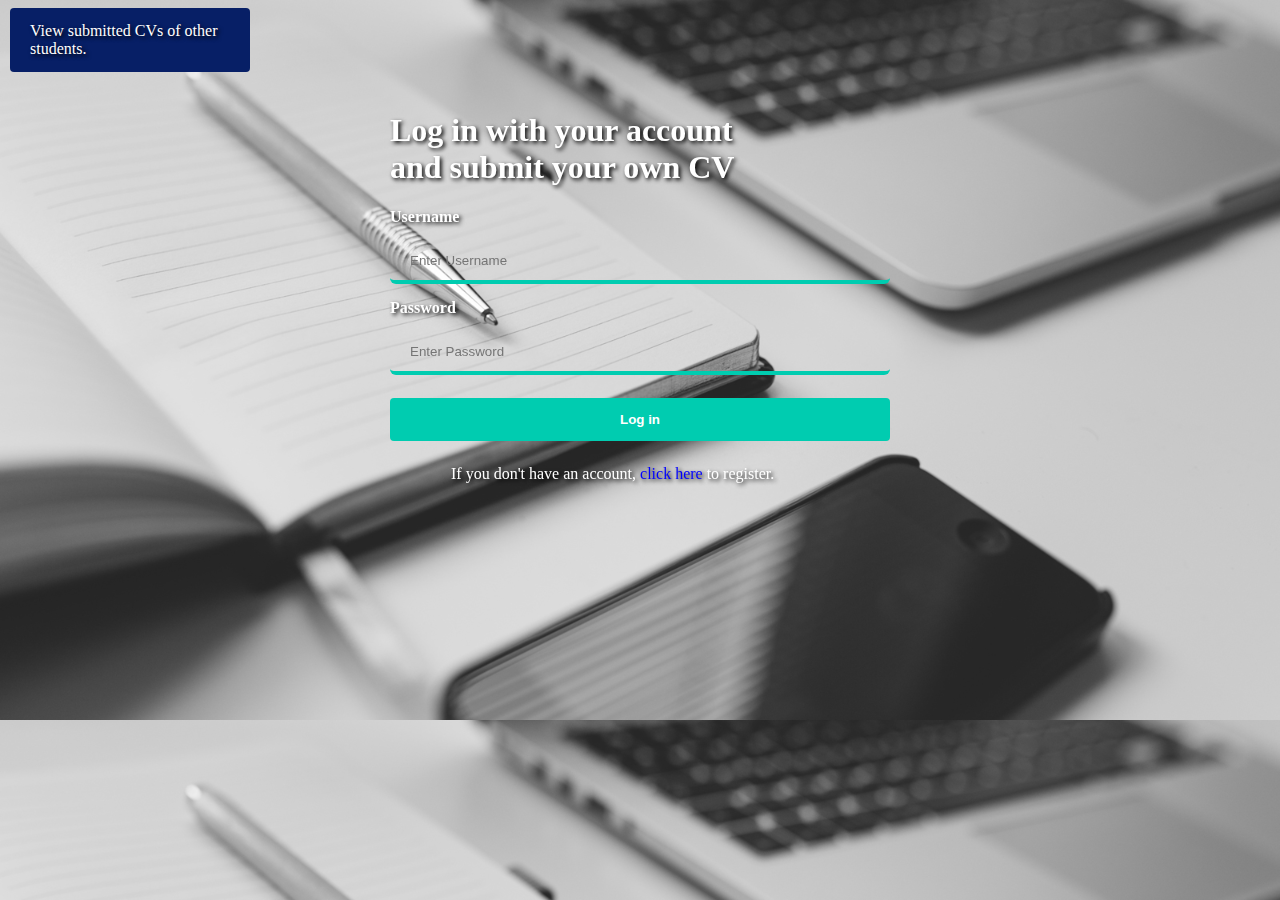
<file: web/index.html>
<!--
    Document   : index.html
    Created on : May, 2017
    Author     : Kourias Triantafyllos Dimitris cs141092
-->
<!DOCTYPE html>
<html>
<head>
  <title>Home Page</title>
  <meta charset="UTF-8">
  <meta name="viewport" content="width=device-width, initial-scale=1.0">
  <link rel="stylesheet" type="text/css" href="css/homepage.css">
</head> 
<body>
    


<div>
    <form action="login.jsp">    
        <h1>Log in with your account<br>
            and submit your own CV <br></h1>
        
        <label><b>Username</b></label><br>
        <input type="text" placeholder="Enter Username" name="uname" required> <br>

        <label><b>Password</b></label><br>
        <input type="password" placeholder="Enter Password" name="passphrase" required><br>
        
        <button type="submit" >Log in</button><p>
    </form>
    
    <p >If you don't have an account, <a id='reglink' href="registerform.html">click here</a> to register. </p>
</div>

 <div id='viewcvs'>
        <a id='cvlink' href="viewCVs.jsp">View submitted CVs of other students</a>.
</div>   
    

</body>
</html>
</file>
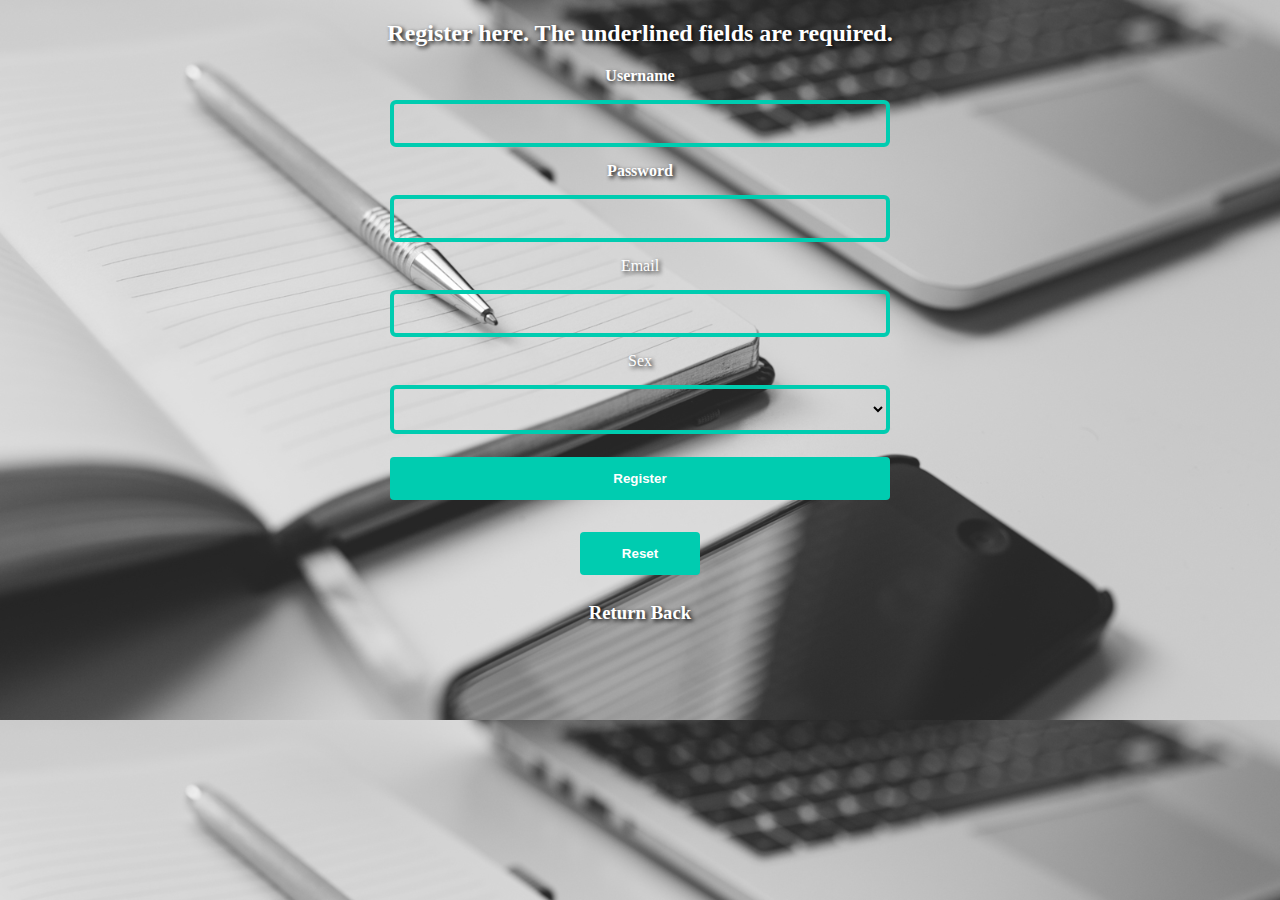
<file: web/registerform.html>
<!--
    Document   : registerform.html
    Created on : May, 2017
    Author     : Kourias Triantafyllos Dimitris cs141092
-->

<!DOCTYPE html>
<html>
<head>
        <title>Register Form</title>
        <meta charset="UTF-8">
        <meta name="viewport" content="width=device-width, initial-scale=1.0">
        <link rel="stylesheet" type="text/css" href="css/index4user.css">
</head>
<body>

    
    <form name="register" method="post" action="register.jsp">
        <h2>Register here. The underlined fields are required.</h2><p>

        <label><b>Username</b></label><br>
        <input type="text" name="username" required maxlength="30"><br>
  
        <label><b>Password</b></label><br>
        <input type="password" name="password" required maxlength="30"><br>
  
        <label>Email</label><br>
        <input type="email" name="email" maxlength="30"><br>
  
        <label>Sex</label><br>
            <select name="sex"> 
                <option value=""></option>
                <option value="Male">Male</option>
                <option value="Female">Female</option>
                <option value="Other">Other</option>
            </select><br>

 
        <input type="submit" value="Register"> <p>
        <input type="reset"><p>
 
        <h3><a href="index.html">Return Back</a></h3>
    </form>
</body>
</html>
</file>
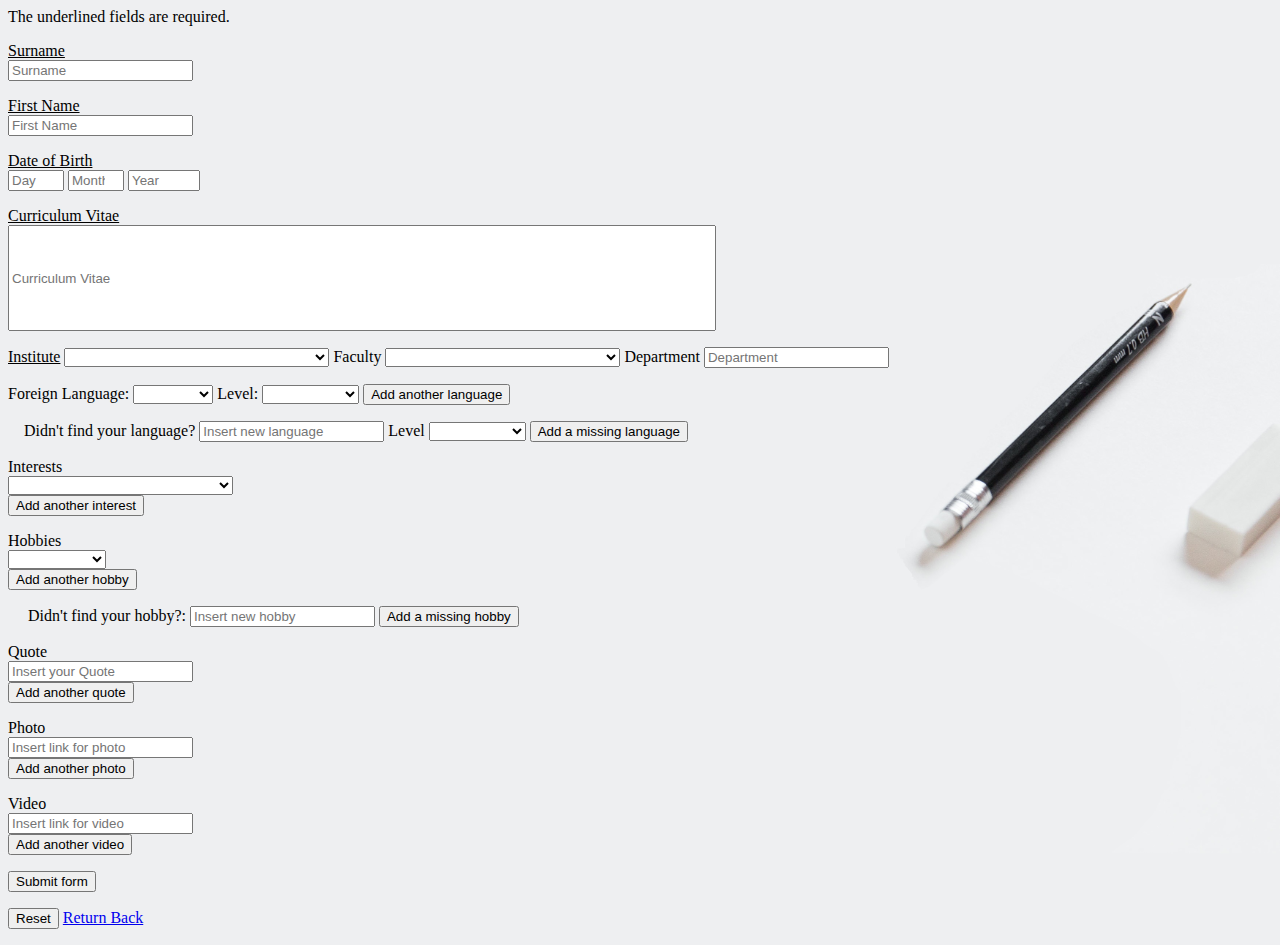
<file: web/submitform.html>
<!--
    Document   : submitform.html
    Created on : May, 2017
    Author     : Kourias Triantafyllos Dimitris cs141092
-->

<!DOCTYPE html>
<html>
    <head>
        <title>Submit Form</title>
        <meta charset="UTF-8">
        <meta name="viewport" content="width=device-width, initial-scale=1.0">
        <script src="Functions.js"></script>
        <link rel="stylesheet" type="text/css" href="css/subform.css">
    </head>
    
    <body>
        <form action="submit.jsp">    
            The underlined fields are required.<p>
            
            <label><u>Surname</u></label><br>
              <input type="text" placeholder="Surname"  required name="surname"> <p>

            <label><u>First Name</u></label><br>
              <input type="text" placeholder="First Name"  required name="firstname"><p>
                
                                
            <label><u>Date of Birth</u></label><br>
              <input type="number" name="daybirth" placeholder="Day" required min="1" max="31" value="">
              <input type="number" name="monthbirth" placeholder="Month" required min="1" max="12" value="">
              <input type="number" name="yearbirth" placeholder="Year" required min="1899" max="2000" value=""><p>
             
                  
            <label><u>Curriculum Vitae</u></label><br>
              <input id='cvres' type="text" placeholder="Curriculum Vitae"  required name="cvresume"><p>
             
             
            <label><u>Institute</u></label>
             <select name="institute"> 
                <option value="0"></option>
                <option value="1">ΑΤΕΙ Αθήνας</option>
                <option value="2">ΑΤΕΙ Ανατολικής Μακεδονίας και Θράκης</option>
                <option value="3">ΑΤΕΙ Δυτικής Ελλάδας</option>
                <option value="4">ΑΤΕΙ Δυτικής Μακεδονίας</option>
                <option value="5">ΑΤΕΙ Ηπείρου</option>
                <option value="6">ΑΤΕΙ Θεσσαλίας</option>
                <option value="7">ΑΤΕΙ Θεσσαλονίκης</option>
                <option value="8">ΑΤΕΙ Ιονίων Νήσων</option>
                <option value="9">ΑΤΕΙ Κεντρικής Μακεδονίας</option>
                <option value="10">ΑΤΕΙ Κρήτης</option>
                <option value="11">ΑΤΕΙ Πειραιά</option>
                <option value="12">ΑΤΕΙ Πελοποννήσου</option>
                <option value="13">ΑΤΕΙ Στερεάς Ελλάδας</option>
             </select>
                
            
            <label>Faculty</label>
             <select name="faculty"> 
                <option value="0"></option>
                <option value="10">Τεχνολογικών Εφαρμογών</option>
                <option value="20">Διοίκησης & Οικονομίας</option>
                <option value="30">Επαγγελμάτων Υγείας & Πρόνοιας</option>
                <option value="40">Τεχνολογίας Τροφίμων & Διατροφης</option>
                <option value="50">Καλλιτεχνικών Σπουδών</option>
                <option value="60">Τεχνολογιών Γεωπονίας</option>
                <option value="70">Μουσικής Τεχνολογίας</option>
                <option value="80">Εφαρμοσμένων Επιστημών</option>
             </select>
        
            <label>Department</label>
              <input type="text" placeholder="Department" name="department"><p>
        
                
            <div id="languagefields">
                Foreign Language:
                <select name="languages"> 
                    <option value=""></option>
                    <option value="1">English</option>
                    <option value="2">French</option>
                    <option value="3">German</option>
                    <option value="4">Spanish</option>
                    <option value="5">Italian</option>
                    <option value="6">Chinese</option>
                    <option value="7">Japanese</option>
                    <option value="8">Russian</option>
                    <option value="9">Turkish</option>
                    <option value="10">Arabic</option>
                </select>
        
                Level:
                <select name="langlevels"> 
                    <option value="0"></option>
                    <option value="1">Elementary</option>
                    <option value="2">Intermediate</option>
                    <option value="3">Advanced</option>
                    <option value="4">Proficient</option>
                </select>
                
                <input type="button" value="Add another language" onClick="addanotherlanguage('languagefields');"> 
             </div><p>
                
                 
             <div id="newlanguagefields">
                &emsp;<label>Didn't find your language?</label>
                <input type="text" name="newlanguages" placeholder="Insert new language">
                <label>Level</label>
                <select name="newlvls"> 
                <option value="0"></option>
                <option value="1">Elementary</option>
                <option value="2">Intermediate</option>
                <option value="3">Advanced</option>
                <option value="4">Proficient</option>
                </select>
                <input type="button" value="Add a missing language" onClick="addnewlang('newlanguagefields');">
            </div>
            <p>
                
                
                
            <div id="interestfields">
                <label>Interests</label><br>
                <select name="interests"> 
                    <option value=""></option>
                    <option value="1">Database</option>
                    <option value="2">Web programming</option>
                    <option value="3">Human Computer Interaction</option>
                    <option value="4">Data Mining</option>
                    <option value="5">Software Engineering</option>
                    <option value="6">Information Retrieval</option>
                    <option value="7">Software Quality</option>
                    <option value="8">e-commerce</option>
                    <option value="9">Management Information Systems</option>
                    <option value="10">Information Systems</option>
                </select><br>
            </div>
            <input type="button" value="Add another interest" onClick="addanotherinterest('interestfields');"><p>
        
                
            <div id="hobbyfields">
                <label>Hobbies</label><br>
                <select name="hobbies"> 
                    <option value=""></option>
                    <option value="1">Football</option>
                    <option value="2">Basketball</option>
                    <option value="3">Volleyball</option>
                    <option value="4">Tennis</option>
                    <option value="5">Swimming</option>
                    <option value="6">Art</option>
                    <option value="7">Music</option>
                    <option value="8">Martial Arts</option>
                    <option value="9">Cinema</option>
                    <option value="10">Photography</option>
                </select> <br> 
            </div>
            <input type="button" value="Add another hobby" onClick="addanotherhobby('hobbyfields');"><p>
                
                
            <div id="newhobbyfields">
                &emsp; Didn't find your hobby?: <input type="text" name="newhobbies" placeholder="Insert new hobby">
                <input type="button" value="Add a missing hobby" onClick="addnewhobby('newhobbyfields');">
            </div><p>
                
                
            <div id="quotefields">
                <label>Quote</label><br>
                <input type="text" name="quotes" placeholder="Insert your Quote">            
            </div>
            <input type="button" value="Add another quote" onClick="addanotherquote('quotefields');"><p>
        
     
            <div id="photofields">
                <label>Photo</label><br>
                <input type="text" name="photos" placeholder="Insert link for photo">            
            </div>
            <input type="button" value="Add another photo" onClick="addanotherphoto('photofields');"><p>

                
            <div id="videofields">
                <label>Video</label><br>
                <input type="text" name="videos" placeholder="Insert link for video">            
            </div>
            <input type="button" value="Add another video" onClick="addanothervideo('videofields');"><p>
            
            
            <button type="submit" >Submit form</button><p>
            <input type="reset">
            <a href="index4user.jsp">Return Back</a>
            
        </form>
                          
    </body>
</html>
</file>
<file: web/css/homepage.css>
/* 
    Created on : May, 2017
    Author     : Kourias Triantafyllos Dimitris cs141092
*/

input[type=text], select {
    width: 500px;
    padding: 12px 20px;
    margin: 15px 0;
    background-color: transparent;
    border: 4px solid #00bfa5;
    border-radius: 6px;
    box-sizing: border-box;
    border-style: none;
    border-bottom: 4px solid #00ccb0;
    
}

input[type=password], select {
    left: 30px;
    width: 500px;
    padding: 12px 20px;
    margin: 15px 0;
    background-color: transparent;
    display: inline-block;
    border-radius: 6px;
    box-sizing: border-box;
    border-style: none;
    border-bottom: 4px solid #00ccb0;
}

button[type=submit] {
    width: 500px;
    background-color: #00ccb0;
    color: white;
    font-weight: bold;
    padding: 14px 20px;
    margin: 8px 0;
    border: none;
    border-radius: 4px;
    cursor: pointer;
}

div {
    
    border-radius: 5px;
    padding: 20px;
    position: fixed;
    top: 30%;
    left: 50%;
    transform: translate(-50%, -50%);
}

 body{
    position:fixed; 
    background-image:url("homewallpaper.jpg");
    background-color: #ffffff;
    background-size: cover;
    z-index: -1;
    color: white;
    text-shadow: 2px 2px 4px #000000;
}

h1 {
    color: white;
    
}

p{
    color: white;
    text-shadow: 2px 2px 4px #000000;
    position: fixed;
    left: 15%;
}

#reglink:link {
    color: blue;
    text-decoration: none;
}
/* visited link */
#reglink:visited {
    color: blue;
    text-decoration: none;
}
/* mouse over link */
#reglink:hover {
    color: red;
    text-decoration: underline;
}


#cvlink:link {
    color: white;
    text-decoration: none;
}
#cvlink:visited {
    color: white;
    text-decoration: none;
}
#cvlink:hover {
    color: white;
    text-decoration: underline;
}


#viewcvs {
    width: 200px;
    background-color: #071f66;
    color: white;
    padding: 14px 20px;
    margin: 0px 0;
    border: none;
    border-radius: 4px;
    cursor: pointer;
    position: fixed;
    top: 40px;
    left: 130px;
}

.button3{
       width: 300px;
    background-color: #00ccb0;
    color: white;
    font-weight: bold;
    padding: 14px 20px;
    margin: 8px 0;
    border: none;
    border-radius: 4px;
    cursor: pointer;
}
</file>
<file: web/css/index4user.css>
/* 
    Created on : May, 2017
    Author     : Kourias Triantafyllos Dimitris cs141092
*/

body{
    background-image:url("homewallpaper.jpg");
    background-color: #ffffff;
    background-size: cover;
    z-index: -1;
    color: white;
    text-shadow: 2px 2px 4px #000000;
    
    margin: 0;
    padding: 0;
    text-align: center; /* !!! */
}

   

#cvlink:link {
    color: white;
    text-decoration: none;
}
#cvlink:visited {
    color: white;
    text-decoration: none;
}
#cvlink:hover {
    color: white;
    text-decoration: underline;
}


#viewcvs {
    width: 200px;
    background-color: #071f66;
    color: white;
    padding: 14px 20px;
    margin: 0px 0;
    border: none;
    border-radius: 4px;
    cursor: pointer;
    position: fixed;
    top: 40px;
    left: 40px;
}

#subcv {
    width: 200px;
    background-color: #071f66;
    color: white;
    padding: 14px 20px;
    margin: 0px 0;
    border: none;
    border-radius: 4px;
    cursor: pointer;
    position: fixed;
    top: 110px;
    left: 40px;
}

#submitlink,:link {
    color: white;
    text-decoration: none;
}
#submitlink:visited {
    color: white;
    text-decoration: none;
}
#submitlink:hover {
    color: white;
    text-decoration: underline;
}


    
input[type=button]{
    width: 200px;
    background-color: #00ccb0;
    color: white;
    font-weight: bold;
    padding: 14px 20px;
    margin: 8px 0;
    border: none;
    border-radius: 4px;
    cursor: pointer;
    
}

button{
       width: 100px;
    background-color: #00ccb0;
    color: white;
    font-weight: bold;
    padding: 14px 20px;
    margin: 8px 0;
    border: none;
    border-radius: 4px;
    cursor: pointer;
}

input[type=text], select {
    width: 500px;
    padding: 12px 20px;
    margin: 15px 0;
    background-color: transparent;
    border: 4px solid #00bfa5;
    border-radius: 6px;
    box-sizing: border-box;
    border: 4px solid #00ccb0;
    
}



input[type=password], select {
    left: 30px;
    width: 500px;
    padding: 12px 20px;
    margin: 15px 0;
    background-color: transparent;
    display: inline-block;
    border-radius: 6px;
    box-sizing: border-box;
    border-style: none;
    border: 4px solid #00ccb0;
}


input[type=email], select {
    left: 30px;
    width: 500px;
    padding: 12px 20px;
    margin: 15px 0;
    background-color: transparent;
    display: inline-block;
    border-radius: 6px;
    box-sizing: border-box;
    border-style: none;
    border: 4px solid #00ccb0;
}

input[type=submit] {
    width: 500px;
    background-color: #00ccb0;
    color: white;
    font-weight: bold;
    padding: 14px 20px;
    margin: 8px 0;
    border: none;
    border-radius: 4px;
    cursor: pointer;
}

input[type=reset] {
    width: 120px;
    background-color: #00ccb0;
    color: white;
    font-weight: bold;
    padding: 14px 20px;
    margin: 8px 0;
    border: none;
    border-radius: 4px;
    cursor: pointer;
}
</file>
<file: web/css/subform.css>
/* 
    Created on : May, 2017
    Author     : Kourias Triantafyllos Dimitris cs141092
*/

 body{
    position:absolute; 
    background-image:url("formwallpaper.jpg");
    background-color: #ffffff;
    background-size: cover;
    z-index: -1;
    color: black;
}

 #cvres{
    width: 700px;
    height: 100px;
    resize: both;
    overflow-y: SCROLL;
 }
 


tables {
   margin-bottom: 2cm;
}

table tr {
  background: #f8f8f8;
  border: 1px solid #ddd;
  padding: .35em;
}

table th,
table td {
  padding: .625em;
  text-align: center;
}

table th {
  font-size: .85em;
  letter-spacing: .1em;
  text-transform: uppercase;
}
</file>
